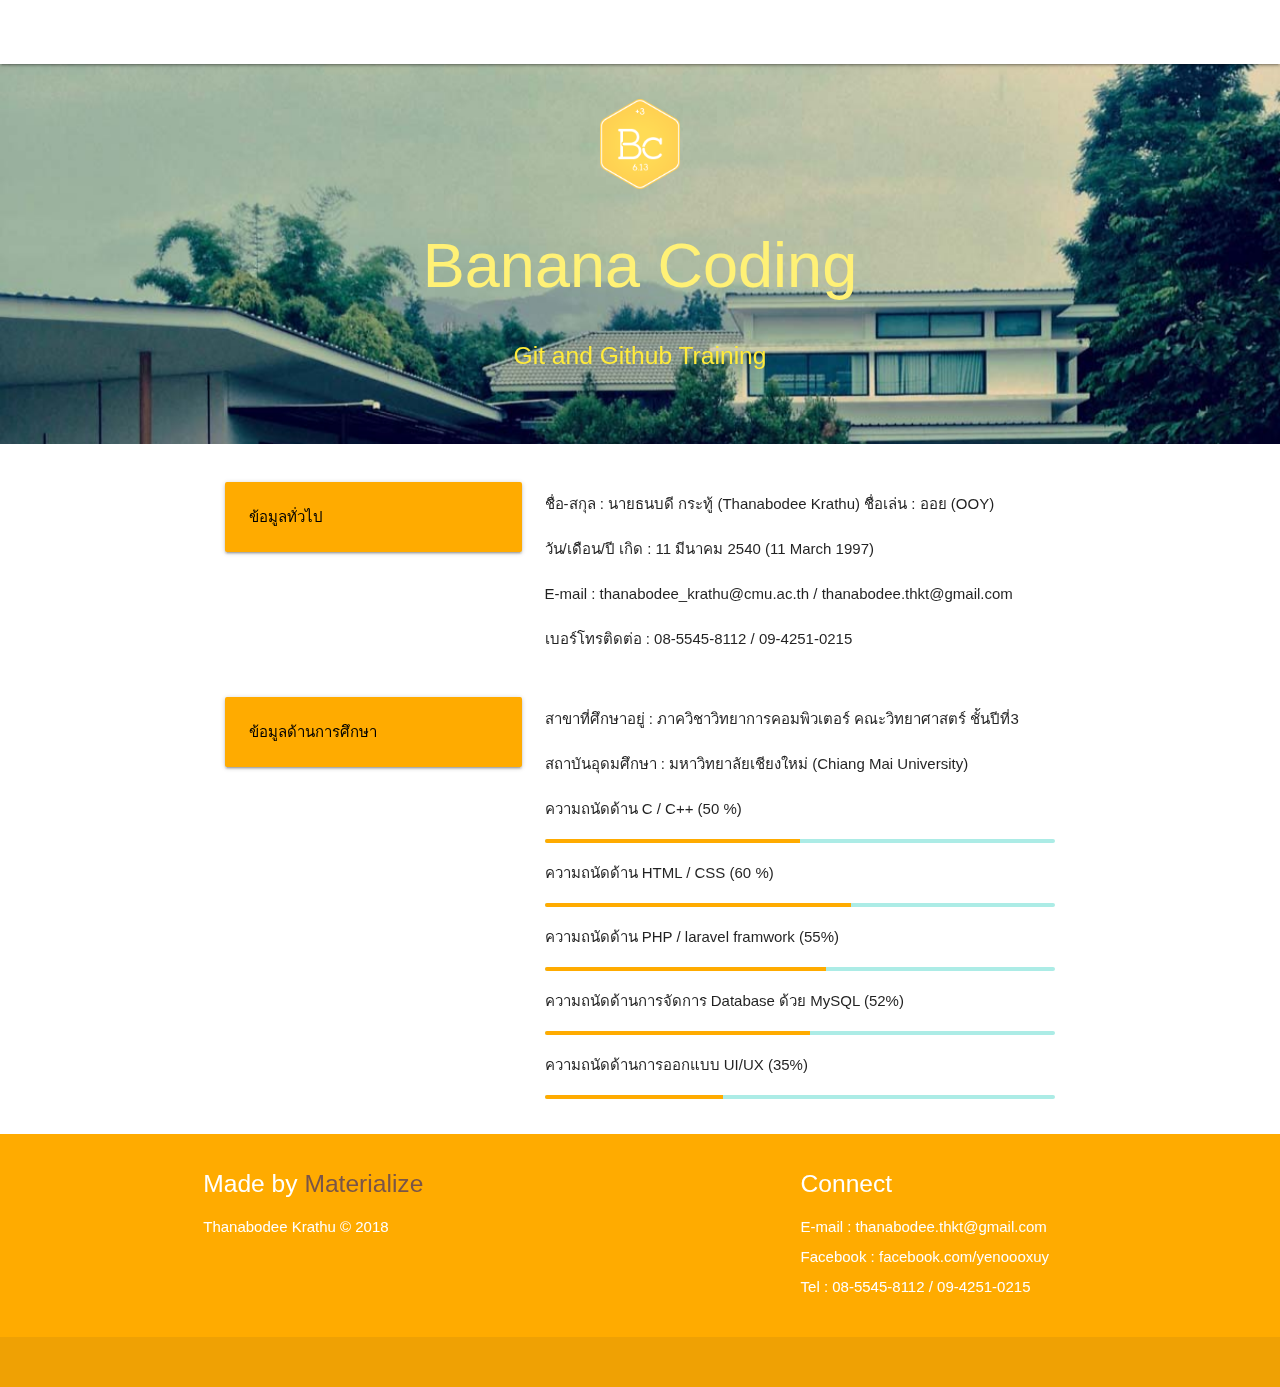
<file: index.html>
<!DOCTYPE html>
<html lang="en">
<head>
  <title>Thanabodee Krathu</title>
  <meta http-equiv="Content-Type" content="text/html; charset=UTF-8"/>
  <link href="https://fonts.googleapis.com/icon?family=Material+Icons" rel="stylesheet">
  <link href="css/materialize.css" type="text/css" rel="stylesheet" media="screen,projection"/>
  <link href="css/style.css" type="text/css" rel="stylesheet" media="screen,projection"/>
</head>
<body>
  <!-- Nav bar -->
  <nav class="white" role="navigation"></nav>
  <!-- Nav bar -->

  <!-- Banner -->
  <div id="index-banner" class="parallax-container" style="text-align: center;">
    <div class="section no-pad-bot">
      <img src="logo1.png" alt="Unsplashed background img 1" style="width: 80px; margin-top: 20px;">
      <div class="container">
        <br><br>
        <h1 class="header center yellow-text text-lighten-2">Banana Coding</h1>
        <div class="row center">
          <h5 class="header col s12 yellow-text">Git and Github Training</h5>
        </div>
        <br><br>
      </div>
    </div>
    <div class="parallax">
      <img src="bg1.jpg" alt="Unsplashed background img 1">
    </div>
  </div>
  <!-- Banner -->

  <!-- Content -->
  <div class="row" style="margin-top: 30px;">
    <div class="col m2"></div>
    <div class="col m3">
      <div class="card-panel amber accent-4">
        <span class="black-text">ข้อมูลทั่วไป</span>
      </div>
    </div>
    <div class="col m5">
      <p><strong>ชื่อ-สกุล : </strong> นายธนบดี กระทู้ (Thanabodee Krathu) <strong>ชื่อเล่น : </strong> ออย (OOY)</p>
      <p><strong>วัน/เดือน/ปี เกิด : </strong> 11 มีนาคม 2540 (11 March 1997)</p>
      <p><strong>E-mail : </strong> thanabodee_krathu@cmu.ac.th / thanabodee.thkt@gmail.com </p>
      <p><strong>เบอร์โทรติดต่อ : </strong> 08-5545-8112 / 09-4251-0215 </p>
    </div>
    <div class="col m2"></div>
  </div>

  <div class="row">
    <div class="col m2"></div>
    <div class="col m3">
      <div class="card-panel amber accent-4">
        <span class="black-text">ข้อมูลด้านการศึกษา</span>
      </div>
    </div>
    <div class="col m5">
      <p><strong>สาขาที่ศึกษาอยู่ : </strong> ภาควิชาวิทยาการคอมพิวเตอร์ คณะวิทยาศาสตร์ ชั้นปีที่3</p>
      <p><strong>สถาบันอุดมศึกษา : </strong> มหาวิทยาลัยเชียงใหม่ (Chiang Mai University)</p>
      <p><strong>ความถนัดด้าน C / C++  (50 %)</strong></p>
      <div class="progress">
        <div class="determinate amber accent-4" style="width: 50%"></div>
      </div>
      <p><strong>ความถนัดด้าน HTML / CSS (60 %)</strong></p>
      <div class="progress">
        <div class="determinate amber accent-4" style="width: 60%"></div>
      </div>
      <p><strong>ความถนัดด้าน PHP / laravel framwork (55%)</strong></p>
      <div class="progress">
        <div class="determinate amber accent-4" style="width: 55%"></div>
      </div>
      <p><strong>ความถนัดด้านการจัดการ Database ด้วย MySQL (52%)</strong></p>
      <div class="progress">
        <div class="determinate amber accent-4" style="width: 52%"></div>
      </div>
      <p><strong>ความถนัดด้านการออกแบบ UI/UX (35%)</strong></p>
      <div class="progress">
        <div class="determinate amber accent-4" style="width: 35%"></div>
      </div>
    </div>
    <div class="col m2"></div>
  </div>
  <!-- Content -->

  <!-- Footer -->
  <footer class="page-footer amber accent-4">
    <div class="container">
      <div class="row">
        <div class="col l8">
          <h5 class="white-text">Made by <a class="brown-text" href="http://materializecss.com">Materialize</a></h5>
          <p>Thanabodee Krathu © 2018</p>
        </div>
        <div class="col l4">
          <h5 class="white-text">Connect</h5>
          <p><strong>E-mail : </strong> thanabodee.thkt@gmail.com <strong> <br>Facebook : </strong> facebook.com/yenoooxuy <br> <strong>Tel : 08-5545-8112 / 09-4251-0215</strong></p>
          <p></p>
        </div>
        
      </div>
    </div>
    <div class="footer-copyright">
    </div>
  </footer>
  <!-- Footer -->



  <!--  Scripts-->
  <script src="https://code.jquery.com/jquery-2.1.1.min.js"></script>
  <script src="js/materialize.js"></script>
  <script src="js/init.js"></script>
  <!--  Scripts-->

  </body>
</html>
</file>
<file: css/style.css>
/* Custom Stylesheet */
/**
 * Use this file to override Materialize files so you can update
 * the core Materialize files in the future
 *
 * Made By MaterializeCSS.com
 */

nav ul a,
nav .brand-logo {
  color: #444;
}

p {
  line-height: 2rem;
}

.sidenav-trigger {
  color: #26a69a;
}

.parallax-container {
  min-height: 380px;
  line-height: 0;
  height: auto;
  color: rgba(255,255,255,.9);
}
  .parallax-container .section {
    width: 100%;
  }

@media only screen and (max-width : 992px) {
  .parallax-container .section {
    position: absolute;
    top: 40%;
  }
  #index-banner .section {
    top: 10%;
  }
}

@media only screen and (max-width : 600px) {
  #index-banner .section {
    top: 0;
  }
}

.icon-block {
  padding: 0 15px;
}
.icon-block .material-icons {
  font-size: inherit;
}

footer.page-footer {
  margin: 0;
}
</file>
